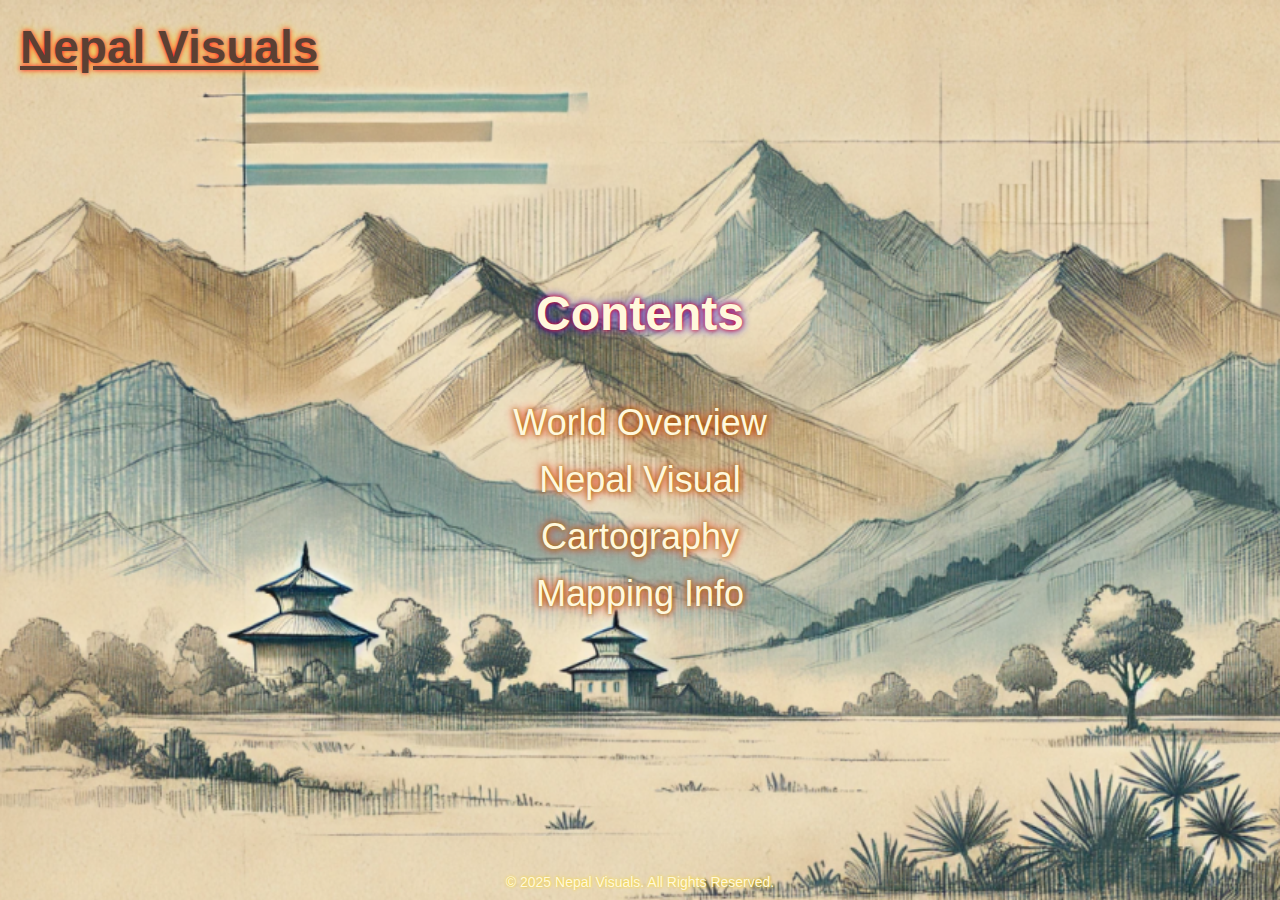
<file: contents.html>
<!DOCTYPE html>
<html lang="en">
  <head>
    <meta charset="UTF-8" />
    <meta name="viewport" content="width=device-width, initial-scale=1.0" />
    <title>Contents - Nepal Visuals</title>
    <style>
      body {
        margin: 0;
        padding: 0;
        font-family: Arial, sans-serif;
        background-image: url("image.webp");
        background-size: cover;
        background-position: center;
        overflow: hidden; /* Prevent scrolling */
        color: #fff8dc; /* Warm ivory for text contrast */
        text-shadow: 0 0 5px #ff0202, 0 0 10px #0014ff;
      }

      .header {
        position: absolute;
        top: 0;
        width: 100%;
        display: flex;
        justify-content: space-between;
        align-items: center;
        padding: 20px;
      }

      .header .title {
        font-size: 46px;
        font-weight: bold;
        color: #5c4033;
        text-shadow: 0 0 5px #ff0a36, 0 0 10px #ffd700;
      }

      .content {
        display: flex;
        justify-content: center;
        align-items: center;
        flex-direction: column;
        height: 100vh;
        text-align: center;
      }

      .content h1 {
        margin-bottom: 30px;
        font-size: 48px;
      }

      .content ul {
        list-style: none;
        padding: 0;
      }

      .content ul li {
        font-size: 36px;
        margin: 15px 0;
        text-decoration: none;
        cursor: pointer;
        color: #fff8dc; /* Match the glowing text theme */
        text-shadow: 0 0 5px #9a8200, 0 0 10px #ff0000;
        transition: color 0.3s, text-shadow 0.3s;
      }

      .content ul li:hover {
        color: #ffd700;
        text-shadow: 0 0 10px #ffd700, 0 0 20px #ffd700; /* Brighten on hover */
      }

      .footer {
        position: absolute;
        bottom: 10px;
        width: 100%;
        text-align: center;
        font-size: 14px;
        color: #fff8dc; /* Warm ivory */
        text-shadow: 0 0 3px #ffd700; /* Subtle glow effect */
      }
    </style>
  </head>
  <body>
    <div class="header">
      <a href="frontpage.html" class="title">Nepal Visuals</a>
    </div>
    <div class="content">
      <h1>Contents</h1>
      <ul>
        <li>World Overview</li>
        <li>Nepal Visual</li>
        <li>Cartography</li>
        <li>Mapping Info</li>
      </ul>
    </div>
    <div class="footer">&copy; 2025 Nepal Visuals. All Rights Reserved.</div>
  </body>
</html>
</file>
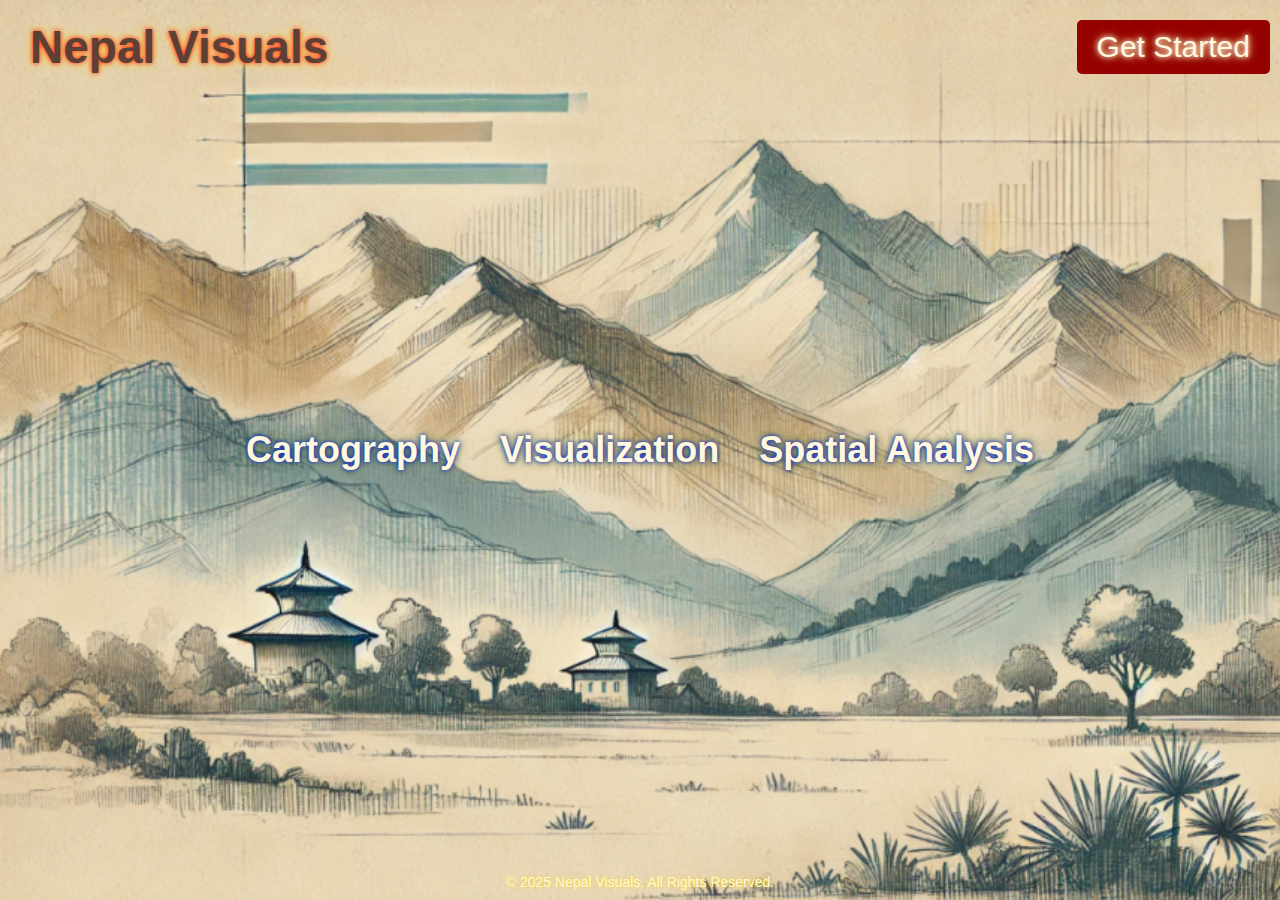
<file: frontpage.html>
<!DOCTYPE html>
<html lang="en">
  <head>
    <meta charset="UTF-8" />
    <meta name="viewport" content="width=device-width, initial-scale=1.0" />
    <title>Nepal Visuals</title>
    <link rel="stylesheet" href="style.css">
  </head>
  <body>
    <div class="header">
      <div class="title">Nepal Visuals</div>
      <a href="contents.html" class="button">Get Started</a>
    </div>
    <div class="content">
      <h1>Cartography</h1>
      <h1>Visualization</h1>
      <h1>Spatial Analysis</h1>
    </div>
    <div class="footer">&copy; 2025 Nepal Visuals. All Rights Reserved.</div>
  </body>
</html>
</file>
<file: style.css>
body {
  margin: 0;
  padding: 0;
  font-family: Arial, sans-serif;
  background-image: url("image.webp");
  background-size: cover;
  background-position: center;
  overflow: hidden; /* Prevent scrolling */
}

.header {
  position: absolute;
  top: 0;
  width: 100%;
  display: flex;
  justify-content: space-between;
  align-items: center;
  padding: 20px;
}

.header .title {
  font-size: 46px;
  font-weight: bold;
  color: #5c4033;
  text-shadow: 0 0 5px #ff0a36, 0 0 10px #ffd700;
  position: relative;
  left: 10px;
}
.header .button {
  padding: 10px 20px;
  background-color: #950000;
  color: #fff8dc;
  border: none;
  border-radius: 5px;
  text-decoration: none;
  font-size: 30px;
  cursor: pointer;
  position: relative;
  right: 30px;
  text-shadow: 0 0 5px #ffffff, 0 0 10px #ffe971;
}

.header .button:hover {
  background-color: #a0522d; /* Lighter brown on hover */
}

.content {
  display: flex;
  justify-content: center;
  align-items: center;
  flex-direction: row;
  height: 100vh;
  gap: 40px;
  text-align: center;
}

.content h1 {
  margin: 20px 0;
  font-size: 36px;
  color: #fff8dc;
  text-shadow: 0 0 5px #000fff, 0 0 10px #487f0d;
  bottom: 90%;
}

.footer {
  position: absolute;
  bottom: 10px;
  width: 100%;
  text-align: center;
  font-size: 14px;
  color: #fff8dc;
  text-shadow: 0 0 3px #ffd700;
}
</file>
